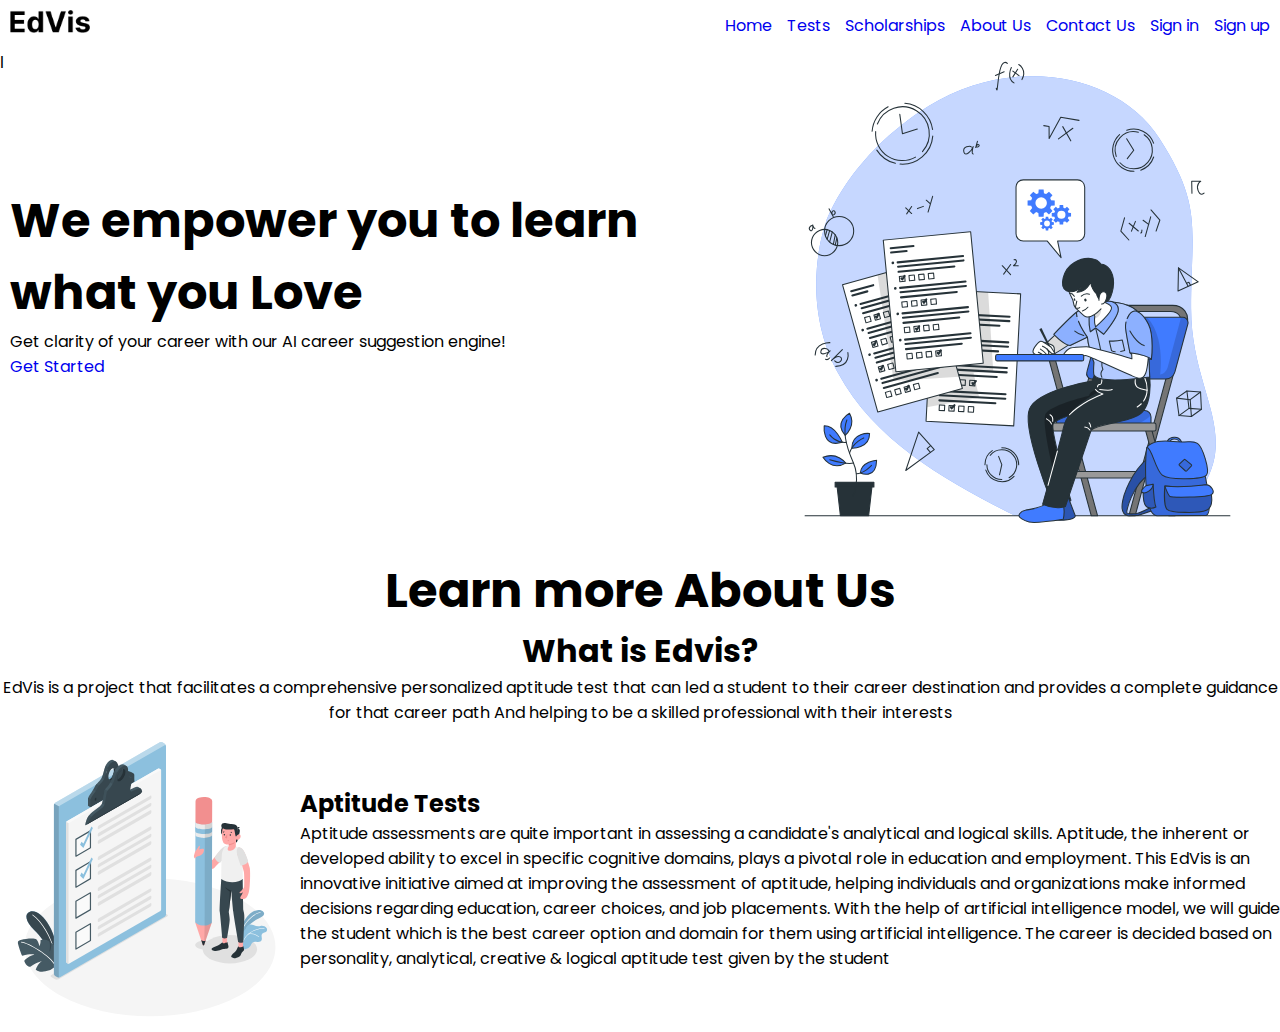
<file: index.html>
<!DOCTYPE html>
<html lang="en">

<head>
    <meta charset="UTF-8">
    <meta name="viewport" content="width=device-width, initial-scale=1.0">
    <title>EdVis</title>
    <link rel="stylesheet" href="style.css">
</head>

<body>
    <!-- nav-bar -->
    <nav>
        <div class="main-nav ">
            <a href="#" class="company-logo">
                <img src="./assets/EdVis.png" alt="company-logo">
            </a>
            <div class="nav-links">
                <ul class="sub-nav">
                    <li><a href="#" class="hover-link">Home</a></li>
                    <li><a href="#" class="hover-link">Tests</a> </li>
                    <li><a href="#" class="hover-link">Scholarships</a> </li>
                    <li><a href="#" class="hover-link">About Us</a></li>
                    <li><a href="#" class="hover-link">Contact Us</a></li>

                    <li><a href="#" class="hover-link button secondary-button">Sign in</a></li>
                    <li><a href="#" class="hover-link button primary-button">Sign up</a></li>
                </ul>

            </div>
        </div>
    </nav>l

    <!-- header -->
    <header>
        <div class="container header-section ">
            <div class=" header-left ">
                <h1>
                    We <span>empower</span> you
                    to learn what you <span>Love</span>
                </h1>
                <p>Get clarity of your career with our AI career suggestion engine! </p>
                <a href="#" class="primar-button get-Started-button">Get Started</a>
            </div>
            <div class="header-right">
                <img src="./assets/Exams-bro.svg" alt="hero image">

            </div>

        </div>
    </header>

    <!-- features-section -->
    <div class="intro">
        <h1>Learn more About Us</h1>
        <h2>What is Edvis?</h2>
        <p>EdVis is a project that facilitates a comprehensive personalized aptitude test that can led a student to their career destination and 
            provides a complete guidance for that career path And helping to be a skilled professional with their interests</p>
    </div>
    <section class="feature-section">
        <div class="container feature-container">
            <div class="feature-image">
                <img src="./assets/Checklist-amico.svg" alt="">

            </div>
            <div class="feature-desc flex">
                <!-- <h4>Effortless validation for</h4> -->
                <h3> Aptitude Tests</h3>
                <p> Aptitude assessments are quite important in assessing a candidate's analytical and logical skills.
                    Aptitude, the inherent or developed ability to excel in specific cognitive domains, plays a pivotal
                    role in education and employment. This EdVis is an innovative initiative aimed at improving the
                    assessment of aptitude, helping individuals and organizations make informed decisions regarding
                    education, career choices, and job placements.
                    With the help of artificial intelligence model, we will guide the student which is the best career
                    option and domain for them using artificial intelligence. The career is decided based on
                    personality, analytical, creative & logical aptitude test given by the student</p>

            </div>

        </div>
    </section>

</body>

</html>
</file>
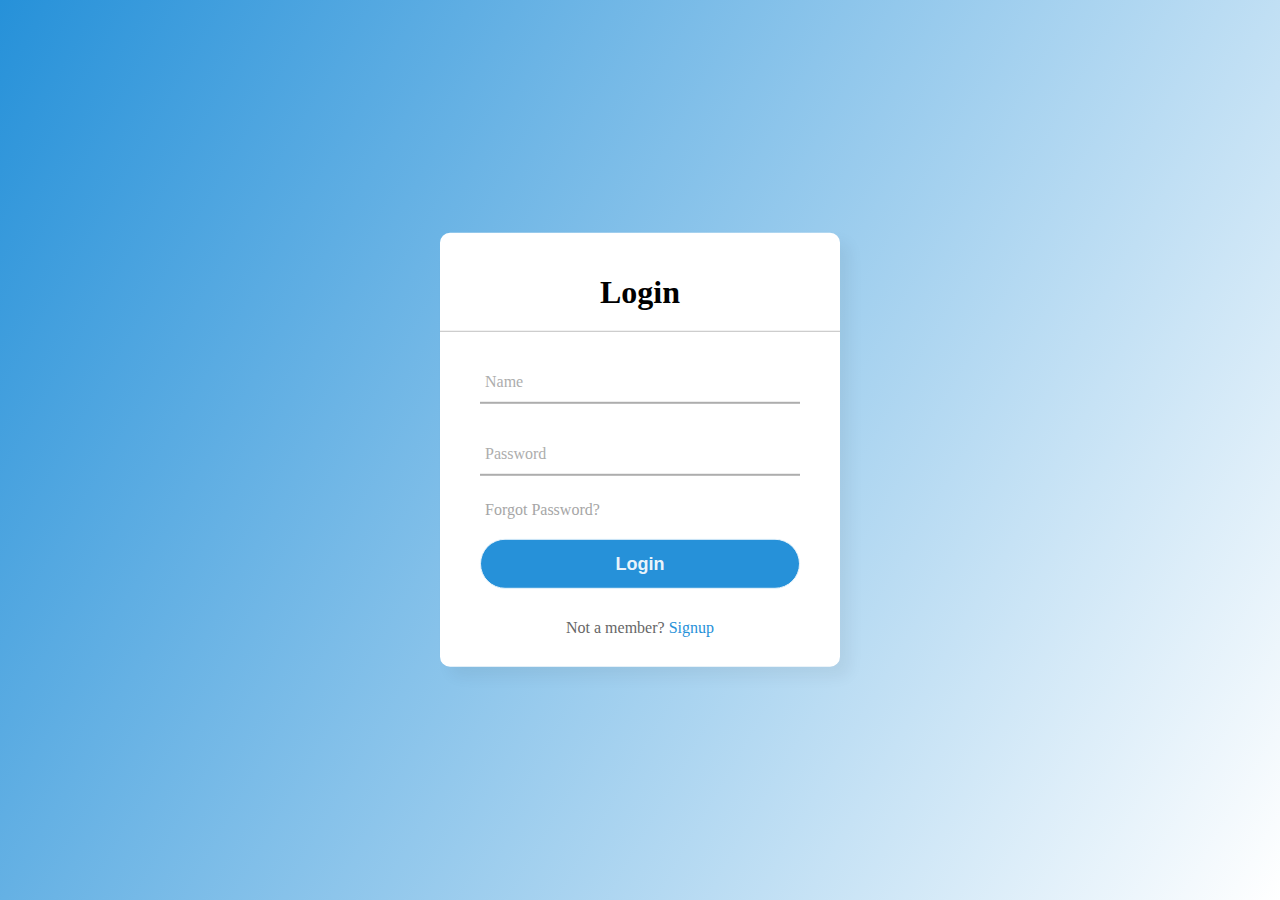
<file: login.html>
<!DOCTYPE html>
<html lang="en" dir="ltr">
  <head>
    <meta charset="utf-8">
    <title>SignIn/SignUp</title>
    <link rel="stylesheet" href="login.css">
  </head>
  <body>
    <div class="center">
      <h1>Login</h1>
      <form method="post">
        <div class="txt_field">
          <input type="text" id="username" required>
          <span></span>
          <label>Name</label>
        </div>
        <div class="txt_field">
          <input type="password" id="password" required>
          <span></span>
          <label>Password</label>
        </div>
        <div class="pass">Forgot Password?</div>
        <input type="submit" value="Login">
        <div class="signup_link">
          Not a member? <a href="#">Signup</a>
        </div>
      </form>
    </div>

  </body>
</html>
</file>
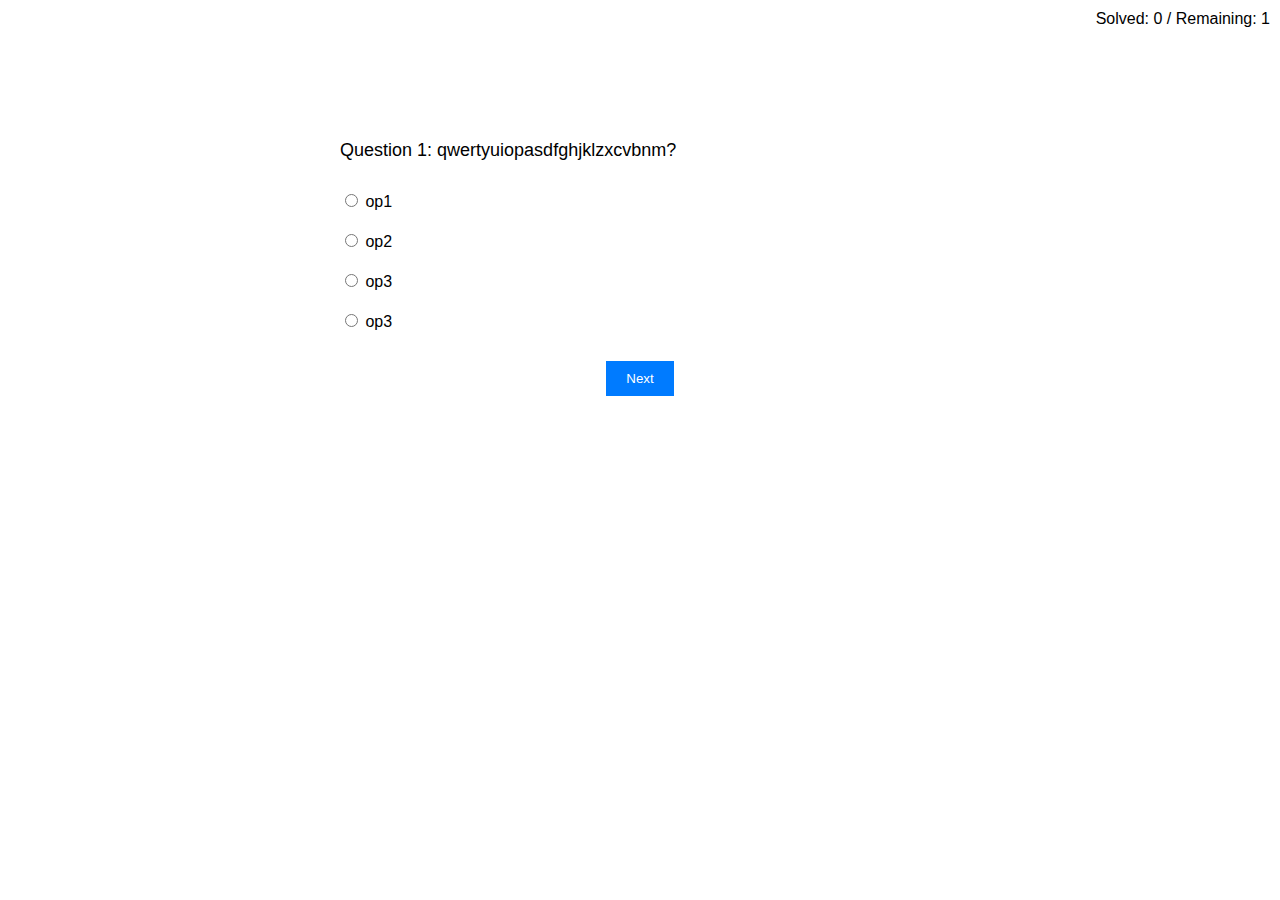
<file: test.html>
<!DOCTYPE html>
<html>
<head>
  <link rel="stylesheet" href="tests.css">
</head>
<body>
  <div class="quiz-container">
    <div class="question">Question 1: qwertyuiopasdfghjklzxcvbnm?</div>
    <div class="options">
      <label class="option">
        <input type="radio" name="q1" value=""> op1
      </label>
      <label class="option">
        <input type="radio" name="q1" value=""> op2
      </label>
      <label class="option">
        <input type="radio" name="q1" value=""> op3
      </label>
      <label class="option">
        <input type="radio" name="q1" value=""> op3
      </label>
    </div>
    <button id="next-button">Next</button>
    <div id="status">Solved: 0 / Remaining: 1</div>
  </div>

  <script>
    const nextButton = document.getElementById("next-button");
    const status = document.getElementById("status");
    const options = document.querySelectorAll("input[type=radio]");

    let solved = 0;
    let remaining = options.length;

    nextButton.addEventListener("click", () => {
      const selectedOption = document.querySelector('input[name="q1"]:checked');
      if (selectedOption) {
        solved++;
        remaining--;
        status.textContent = `Solved: ${solved} / Remaining: ${remaining}`;
        // You can add more questions and logic for navigation here
      } else {
        alert("Please select an option.");
      }
    });
  </script>
</body>
</html>
</file>
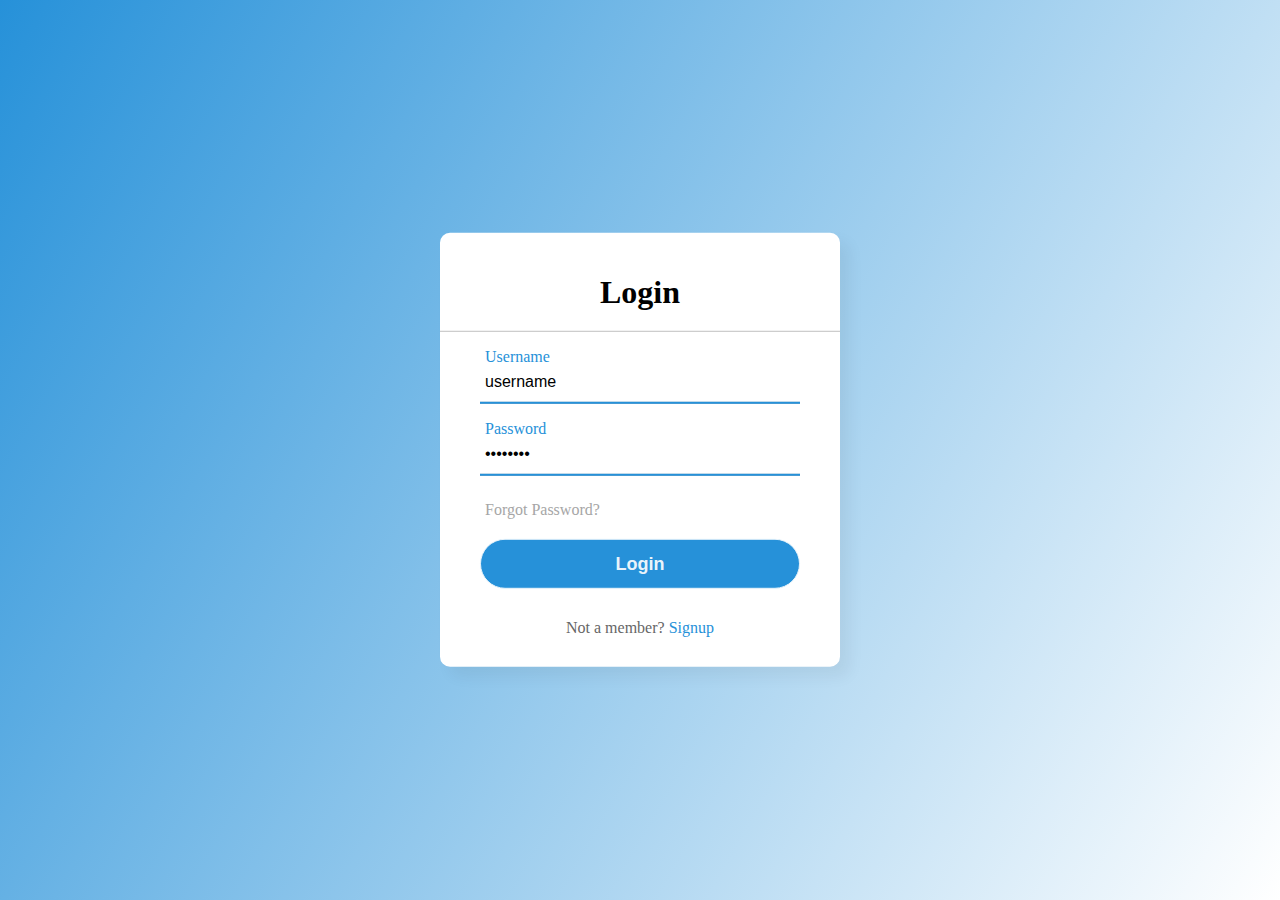
<file: Frontend/SignIn.html>
<!DOCTYPE html>
<html lang="en" dir="ltr">
  <head>
    <meta charset="utf-8">
    <title>SignIn/SignUp</title>
    <link rel="stylesheet" href="styleSI.css">
  </head>
  <body>
    <div class="center">
      <h1>Login</h1>
      <form method="post">
        <div class="txt_field">
          <input type="text" value="username" required>
          <span></span>
          <label>Username</label>
        </div>
        <div class="txt_field">
          <input type="password" value="password" required>
          <span></span>
          <label>Password</label>
        </div>
        <div class="pass">Forgot Password?</div>
        <input type="submit" value="Login">
        <div class="signup_link">
          Not a member? <a href="#">Signup</a>
        </div>
      </form>
    </div>

  </body>
</html>
</file>
<file: style.css>
@import url('https://fonts.googleapis.com/css2?family=Poppins:wght@400;500&family=Roboto:wght@400;700&display=swap');


* {
    margin: 0;
    padding: 0;
    box-sizing: border-box;
}

body {
    font-family: 'poppins', sans-serif;
}

:root {
    --primary-text-color: #407BFF;
    --button-background: #003192;
    --secondary-text-color: #00B2FF;
    --padding-inline-section: 20px
}

h1 {
    font-size: 3rem;
}

h2 {
    font-size: 2rem;
}

h3 {
    font-size: 1.5rem;
}

a {
    text-decoration: none;
    display: inline-block;
}

ul {
    list-style: none;
}

/* utility-class */

.small-bold-text {
    font-size: 1rem;
    font-weight: 700;
}

/* .container {
    max-width: 1180px;
    margin-inline: auto;
    padding-inline: var(--padding-inline-section);
} */


.company-logo img {
    width: 80px;
}

.main-nav {
    margin: 10px;
    position: relative;
    display: flex;
    justify-content: space-between;
    align-items: center;
}

.sub-nav {
    display: flex;
}

/* header */
.header-section {
    display: flex;
    margin-top: -40px;
}

.header-right {
    width: 700px;
    height: 400px;
}

.header-left {
    margin-top: 150px;
    margin-left: 10px;
}

.sub-nav {
    gap: 15px;
}

/* feature section */
.feature-section {
    gap: 30px var(--padding-inline-section);
    display: flex;
}

.feature-image img {
    width: 300px;
    height: 300px;
}

.feature-desc {
    flex-direction: column;
    align-items: flex-start;
}
.feature-container{
    display: flex;
    align-items: center;
}
.intro{
    text-align: center;
    margin-top: 120px;
}
</file>
<file: login.css>
body{
    margin: 0;
    padding: 0;
    background: linear-gradient(120deg,#2691d9, #fff);
    height: 100vh;
    overflow: hidden;
  }
  .center{
    position: absolute;
    top: 50%;
    left: 50%;
    transform: translate(-50%, -50%);
    width: 400px;
    background: white;
    border-radius: 10px;
    box-shadow: 10px 10px 15px rgba(0,0,0,0.05);
  }
  .center h1{
    text-align: center;
    padding: 20px 0;
    border-bottom: 1px solid silver;
  }
  .center form{
    padding: 0 40px;
    box-sizing: border-box;
  }
  form .txt_field{
    position: relative;
    border-bottom: 2px solid #adadad;
    margin: 30px 0;
  }
  .txt_field input{
    width: 100%;
    padding: 0 5px;
    height: 40px;
    font-size: 16px;
    border: none;
    background: none;
    outline: none;
  }
  .txt_field label{
    position: absolute;
    top: 50%;
    left: 5px;
    color: #adadad;
    transform: translateY(-50%);
    font-size: 16px;
    pointer-events: none;
    transition: .5s;
  }
  .txt_field span::before{
    content: '';
    position: absolute;
    top: 40px;
    left: 0;
    width: 0%;
    height: 2px;
    background: #2691d9;
    transition: .5s;
  }
  .txt_field input:focus ~ label,
  .txt_field input:valid ~ label{
    top: -5px;
    color: #2691d9;
  }
  .txt_field input:focus ~ span::before,
  .txt_field input:valid ~ span::before{
    width: 100%;
  }
  .pass{
    margin: -5px 0 20px 5px;
    color: #a6a6a6;
    cursor: pointer;
  }
  .pass:hover{
    text-decoration: underline;
  }
  input[type="submit"]{
    width: 100%;
    height: 50px;
    border: 1px solid;
    background: #2691d9;
    border-radius: 25px;
    font-size: 18px;
    color: #e9f4fb;
    font-weight: 700;
    cursor: pointer;
    outline: none;
  }
  input[type="submit"]:hover{
    border-color: #2691d9;
    transition: .5s;
  }
  .signup_link{
    margin: 30px 0;
    text-align: center;
    font-size: 16px;
    color: #666666;
  }
  .signup_link a{
    color: #2691d9;
    text-decoration: none;
  }
  .signup_link a:hover{
    text-decoration: underline;
  }
</file>
<file: tests.css>
body {
      font-family: Arial, sans-serif;
    }
    .quiz-container {
      max-width: 600px;
      margin: 0 auto;
      text-align: center;
      padding: 20px;
      margin-top: 120px;
    }
    .question {
      font-size: 18px;
      margin-bottom: 20px;
      text-align: left;
    }
    .options {
      display: flex;
      flex-direction: column;
      text-align: left;
    }
    .option {
      margin: 10px 0;
      
    }
    #next-button {
      margin-top: 20px;
      padding: 10px 20px;
      background-color: #007bff;
      color: #fff;
      border: none;
      cursor: pointer;
    }
    #status {
      position: absolute;
      top: 10px;
      right: 10px;
      font-size: 16px;
    }
</file>
<file: Frontend/styleSI.css>
body{
  margin: 0;
  padding: 0;
  background: linear-gradient(120deg,#2691d9, #fff);
  height: 100vh;
  overflow: hidden;
}
.center{
  position: absolute;
  top: 50%;
  left: 50%;
  transform: translate(-50%, -50%);
  width: 400px;
  background: white;
  border-radius: 10px;
  box-shadow: 10px 10px 15px rgba(0,0,0,0.05);
}
.center h1{
  text-align: center;
  padding: 20px 0;
  border-bottom: 1px solid silver;
}
.center form{
  padding: 0 40px;
  box-sizing: border-box;
}
form .txt_field{
  position: relative;
  border-bottom: 2px solid #adadad;
  margin: 30px 0;
}
.txt_field input{
  width: 100%;
  padding: 0 5px;
  height: 40px;
  font-size: 16px;
  border: none;
  background: none;
  outline: none;
}
.txt_field label{
  position: absolute;
  top: 50%;
  left: 5px;
  color: #adadad;
  transform: translateY(-50%);
  font-size: 16px;
  pointer-events: none;
  transition: .5s;
}
.txt_field span::before{
  content: '';
  position: absolute;
  top: 40px;
  left: 0;
  width: 0%;
  height: 2px;
  background: #2691d9;
  transition: .5s;
}
.txt_field input:focus ~ label,
.txt_field input:valid ~ label{
  top: -5px;
  color: #2691d9;
}
.txt_field input:focus ~ span::before,
.txt_field input:valid ~ span::before{
  width: 100%;
}
.pass{
  margin: -5px 0 20px 5px;
  color: #a6a6a6;
  cursor: pointer;
}
.pass:hover{
  text-decoration: underline;
}
input[type="submit"]{
  width: 100%;
  height: 50px;
  border: 1px solid;
  background: #2691d9;
  border-radius: 25px;
  font-size: 18px;
  color: #e9f4fb;
  font-weight: 700;
  cursor: pointer;
  outline: none;
}
input[type="submit"]:hover{
  border-color: #2691d9;
  transition: .5s;
}
.signup_link{
  margin: 30px 0;
  text-align: center;
  font-size: 16px;
  color: #666666;
}
.signup_link a{
  color: #2691d9;
  text-decoration: none;
}
.signup_link a:hover{
  text-decoration: underline;
}
</file>
